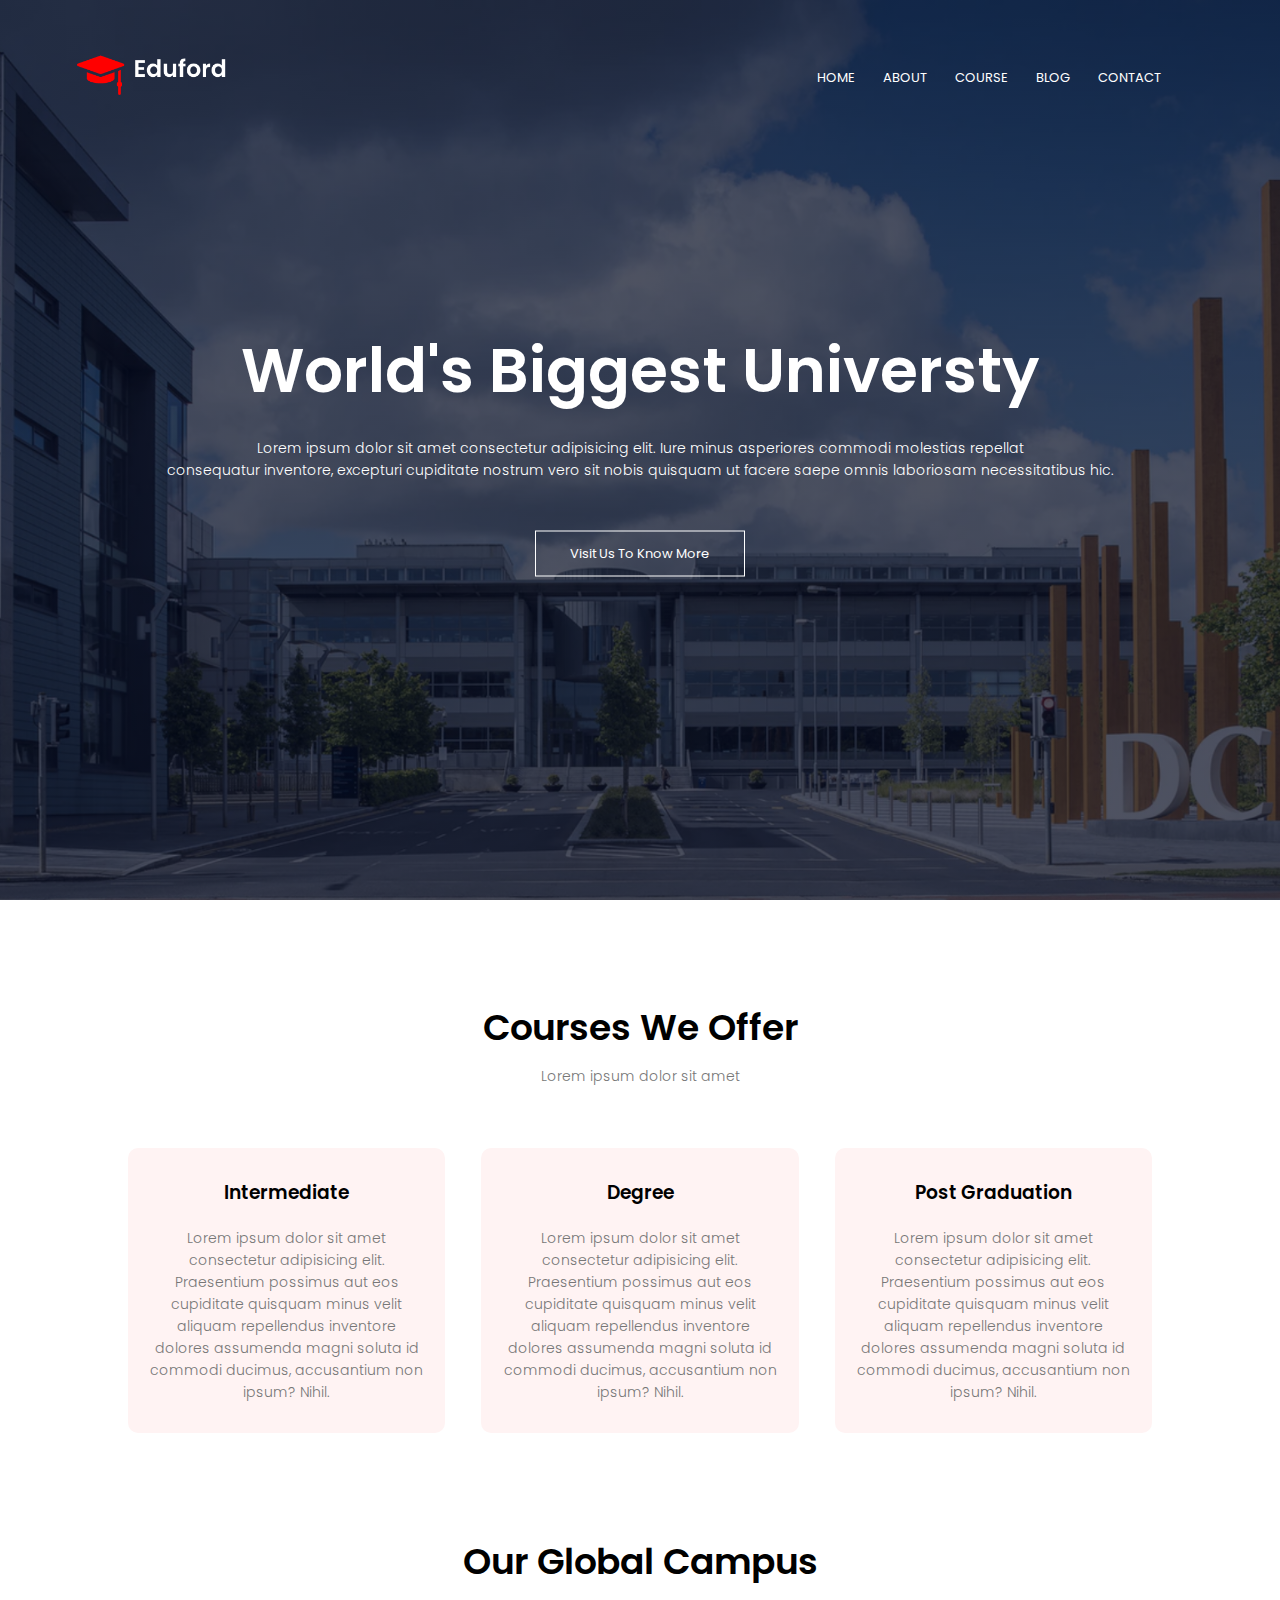
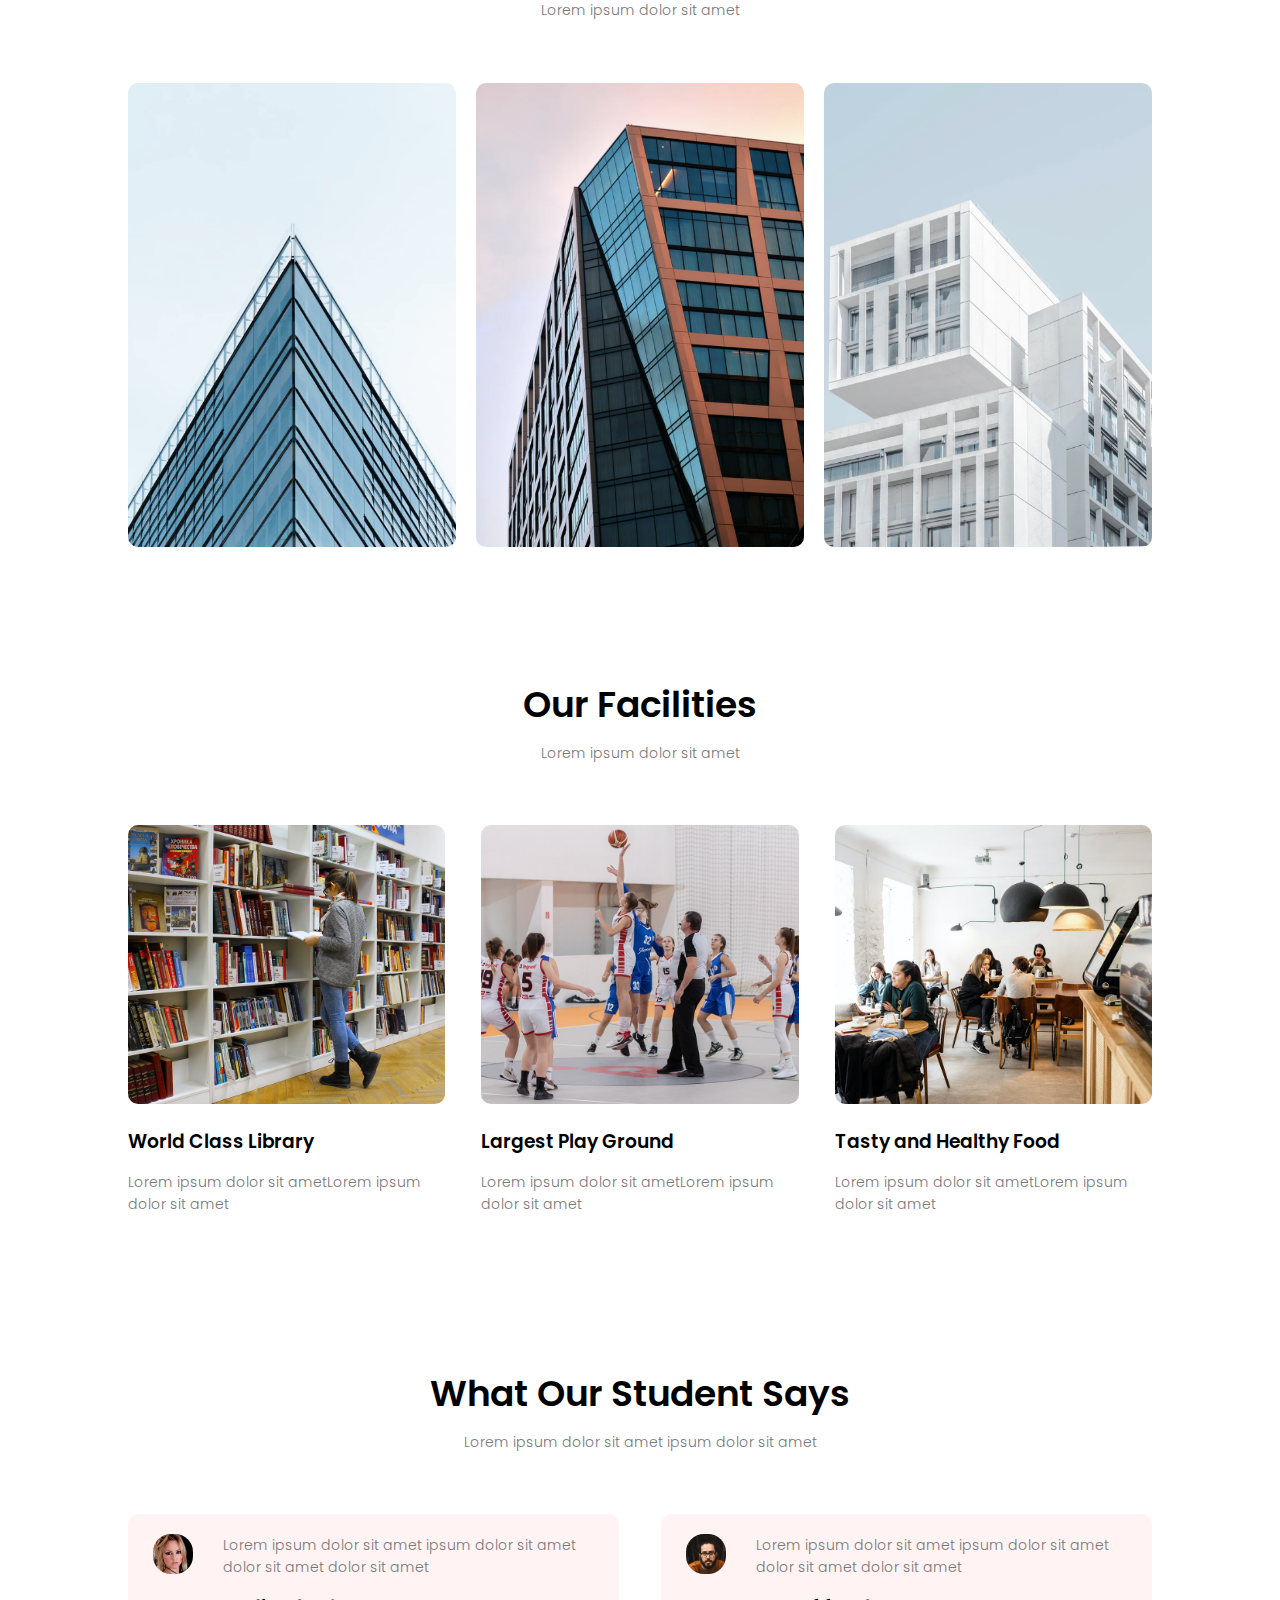
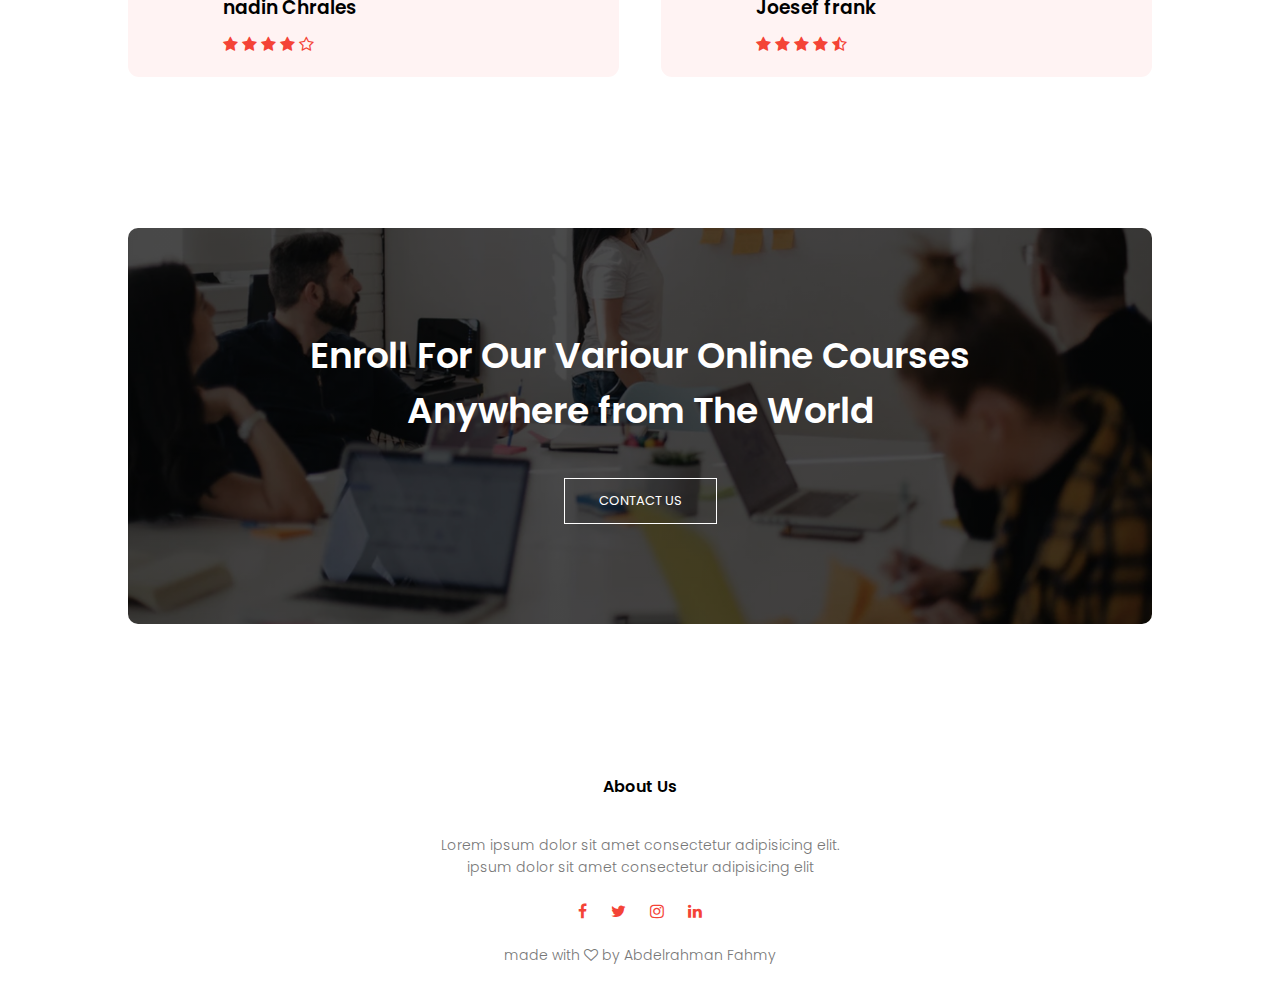
<file: index.html>
<!DOCTYPE html>
<html>
<head>
     <meta name="viewport" content="with=device-width, initial-scale=1.0">
    <title>Universty Website Design</title>
    <link rel="stylesheet" href="style.css">
    <link rel="preconnect" href="https://fonts.googleapis.com">
<link rel="preconnect" href="https://fonts.gstatic.com" crossorigin>
<link href="https://fonts.googleapis.com/css2?family=Poppins:wght@200;300;400;600;700&display=swap" rel="stylesheet">
<link href="https://maxcdn.bootstrapcdn.com/font-awesome/4.2.0/css/font-awesome.min.css" rel="stylesheet">
</head>
<body>
    <section class="header">
     <nav>
         <a href="index.html"><img src="images/logo.png"></a>
         <div class="nav-links" id="navLinks">
            <i class="fa fa-times" onclick="hidemenu()"></i>
         <ul>
            <li> <a href="index.html">HOME</a></li>
            <li> <a href="about.html">ABOUT</a></li>
            <li> <a href="course.html">COURSE</a></li>
            <li> <a href="blog.html">BLOG</a></li>
            <li> <a href="contact.html">CONTACT</a></li>
         </ul>
         </div>
         <i class="fa fa-bars"onclick="showmenu()"></i>

     </nav>        
    
     <div class="text-box">
         <h1>World's Biggest Universty</h1>
         <p>Lorem ipsum dolor sit amet consectetur adipisicing elit. Iure minus asperiores commodi molestias repellat 
           <br>  consequatur inventore, excepturi cupiditate nostrum vero sit nobis quisquam ut facere saepe omnis laboriosam necessitatibus hic.</p>
    <a href="" class="hero-btn">Visit Us To Know More</a>
     </div>

    </section>
    
    
   <!--course-->
<section class="course">
    <h1>Courses We Offer</h1>
    <p>Lorem ipsum dolor sit amet</p>
    <div class="row">
        <div class="course-col">
            <h3>Intermediate</h3>
            <p>Lorem ipsum dolor sit amet consectetur adipisicing elit.
                Praesentium possimus aut eos cupiditate quisquam minus velit aliquam repellendus
                inventore dolores assumenda magni soluta id commodi ducimus,
                accusantium non ipsum? Nihil.</p>
        </div>
        <div class="course-col">
            <h3>Degree</h3>
            <p>Lorem ipsum dolor sit amet consectetur adipisicing elit.
                Praesentium possimus aut eos cupiditate quisquam minus velit aliquam repellendus
                inventore dolores assumenda magni soluta id commodi ducimus,
                accusantium non ipsum? Nihil.</p>
        </div>
        <div class="course-col">
            <h3>Post Graduation</h3>
            <p>Lorem ipsum dolor sit amet consectetur adipisicing elit.
                Praesentium possimus aut eos cupiditate quisquam minus velit aliquam repellendus
                inventore dolores assumenda magni soluta id commodi ducimus,
                accusantium non ipsum? Nihil.</p>
        </div>
    </div>
</section>
<!-- campus -->
<section class="campus">
 <h1>Our Global Campus </h1>
 <p>Lorem ipsum dolor sit amet</p>

 <div class="row">
    <div class="campus-col">
        <img src="images/london.png">
        <div class="layer">
            <h3>LONDON</h3>
        </div>
   </div>
     <div class="campus-col">
         <img src="images/newyork.png">
         <div class="layer">
             <h3>NEW YORK</h3>
         </div>
    </div>
    <div class="campus-col">
        <img src="images/washington.png">
        <div class="layer">
            <h3>WASHINGTON</h3>
        </div>
   </div>
 </div>
 
</section>
<!-- Facilities -->
<section class="Facilities">
    <h1>Our Facilities</h1>
    <p>Lorem ipsum dolor sit amet</p>
<div class="row">
    <div class="Facilities-col">
        <img src="images/library.png">
        <h3>World Class Library</h3>
        <p>Lorem ipsum dolor sit ametLorem ipsum dolor sit amet</p>
    </div>
    <div class="Facilities-col">
        <img src="images/basketball.png">
        <h3>Largest Play Ground</h3>
        <p>Lorem ipsum dolor sit ametLorem ipsum dolor sit amet</p>
    </div>
    <div class="Facilities-col">
        <img src="images/cafeteria.png">
        <h3>Tasty and Healthy Food</h3>
        <p>Lorem ipsum dolor sit ametLorem ipsum dolor sit amet</p>
    </div>
</div>


</section>

<!-- testimonials -->
<section class="testimonials">
    <h1>What Our Student Says</h1>
    <p>Lorem ipsum dolor sit amet ipsum dolor sit amet</p>   
    <div class="row">
        <div class="testimonials-col">
            <img src="images/user1.jpg">
            <div>
                <p>Lorem ipsum dolor sit amet ipsum dolor sit amet  dolor sit amet dolor sit amet</p>  
                <h3>nadin Chrales</h3>
                <i class="fa fa-star"></i>
                <i class="fa fa-star"></i>
                <i class="fa fa-star"></i>
                <i class="fa fa-star"></i>
                <i class="fa fa-star-o"></i>
            </div>
        </div>
        <div class="testimonials-col">
            <img src="images/user2.jpg">
            <div>
                <p>Lorem ipsum dolor sit amet ipsum dolor sit amet  dolor sit amet dolor sit amet</p>  
                <h3>Joesef frank</h3>
                <i class="fa fa-star"></i>
                <i class="fa fa-star"></i>
                <i class="fa fa-star"></i>
                <i class="fa fa-star"></i>
                <i class="fa fa-star-half-o"></i>
            </div>
        </div>
    </div>

</section>

<!-- call to action -->
<section class="cta">
    <h1>Enroll For Our Variour Online Courses<br>Anywhere from The World</h1>
    <a href="" class="hero-btn">CONTACT US</a>

</section>

<!-- Footer -->
<section class="footer">
    <h4>About Us</h4>
<p>Lorem ipsum dolor sit amet consectetur adipisicing elit.<br>ipsum dolor sit amet consectetur adipisicing elit </p>
<div class="icons">
    <i class="fa fa-facebook"></i>
    <i class="fa fa-twitter"></i>
    <i class="fa fa-instagram"></i>
    <i class="fa fa-linkedin"></i>
</div>
<p>made with <i class="fa fa-heart-o"></i> by Abdelrahman Fahmy</p>
</section>



<!-----javascript for toggle menu---->
    <script>
     var navLinks = document.getElementById("navLinks");

     function showmenu(){
         navLinks.style.right = "0";     }

         function hidemenu(){
         navLinks.style.right = "-200px";     }
    </script>

</body>
</html>
</file>
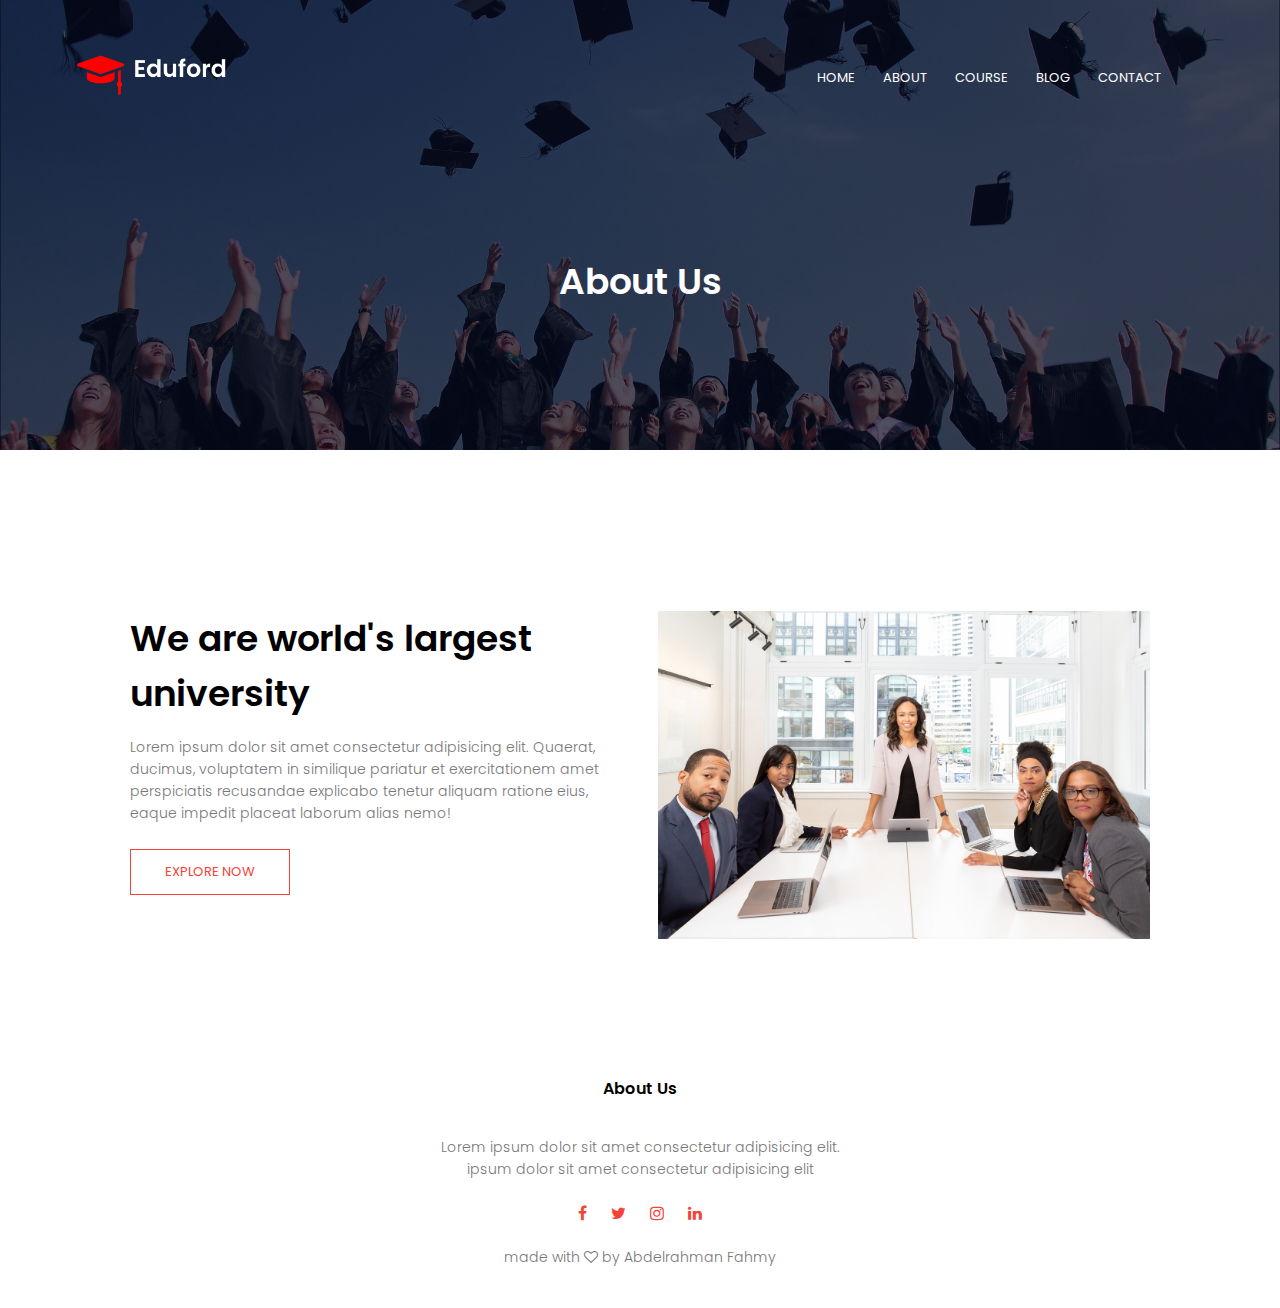
<file: about.html>
<!DOCTYPE html>
<html>
<head>
     <meta name="viewport" content="with=device-width, initial-scale=1.0">
    <title>Universty Website Design</title>
    <link rel="stylesheet" href="style.css">
    <link rel="preconnect" href="https://fonts.googleapis.com">
<link rel="preconnect" href="https://fonts.gstatic.com" crossorigin>
<link href="https://fonts.googleapis.com/css2?family=Poppins:wght@200;300;400;600;700&display=swap" rel="stylesheet">
<link href="https://maxcdn.bootstrapcdn.com/font-awesome/4.2.0/css/font-awesome.min.css" rel="stylesheet">
</head>
<body>
    <section class="sub-header">
     <nav>
         <a href="index.html"><img src="images/logo.png"></a>
         <div class="nav-links" id="navLinks">
            <i class="fa fa-times" onclick="hidemenu()"></i>
         <ul>
            <li> <a href="index.html">HOME</a></li>
            <li> <a href="about.html">ABOUT</a></li>
            <li> <a href="course.html">COURSE</a></li>
            <li> <a href="blog.html">BLOG</a></li>
            <li> <a href="contact.html">CONTACT</a></li>
         </ul>
         </div>
         <i class="fa fa-bars"onclick="showmenu()"></i>

     </nav>        
    <h1>About Us</h1>
    
    </section>
<!-- about us content -->
<section class="about-us">
   <div class="row">
      <div class="about-col">
        <h1>We are world's largest <br> university</h1>
            <p>Lorem ipsum dolor sit amet consectetur adipisicing elit.
                 Quaerat, ducimus, voluptatem in similique pariatur et exercitationem
                  amet perspiciatis recusandae explicabo tenetur aliquam ratione eius, 
                  eaque impedit placeat laborum alias nemo!</p>
                  <a href="" class="hero-btn red-btn">EXPLORE NOW</a>
      </div>

      <div class="about-col">
          <img src="images/about.jpg">
    </div>
        </div>
    



</section>
    
    
  
<!-- Footer -->
<section class="footer">
    <h4>About Us</h4>
<p>Lorem ipsum dolor sit amet consectetur adipisicing elit.<br>ipsum dolor sit amet consectetur adipisicing elit </p>
<div class="icons">
    <i class="fa fa-facebook"></i>
    <i class="fa fa-twitter"></i>
    <i class="fa fa-instagram"></i>
    <i class="fa fa-linkedin"></i>
</div>
<p>made with <i class="fa fa-heart-o"></i> by Abdelrahman Fahmy</p>
</section>



<!-----javascript for toggle menu---->
    <script>
     var navLinks = document.getElementById("navLinks");

     function showmenu(){
         navLinks.style.right = "0";     }

         function hidemenu(){
         navLinks.style.right = "-200px";     }
    </script>

</body>
</html>
</file>
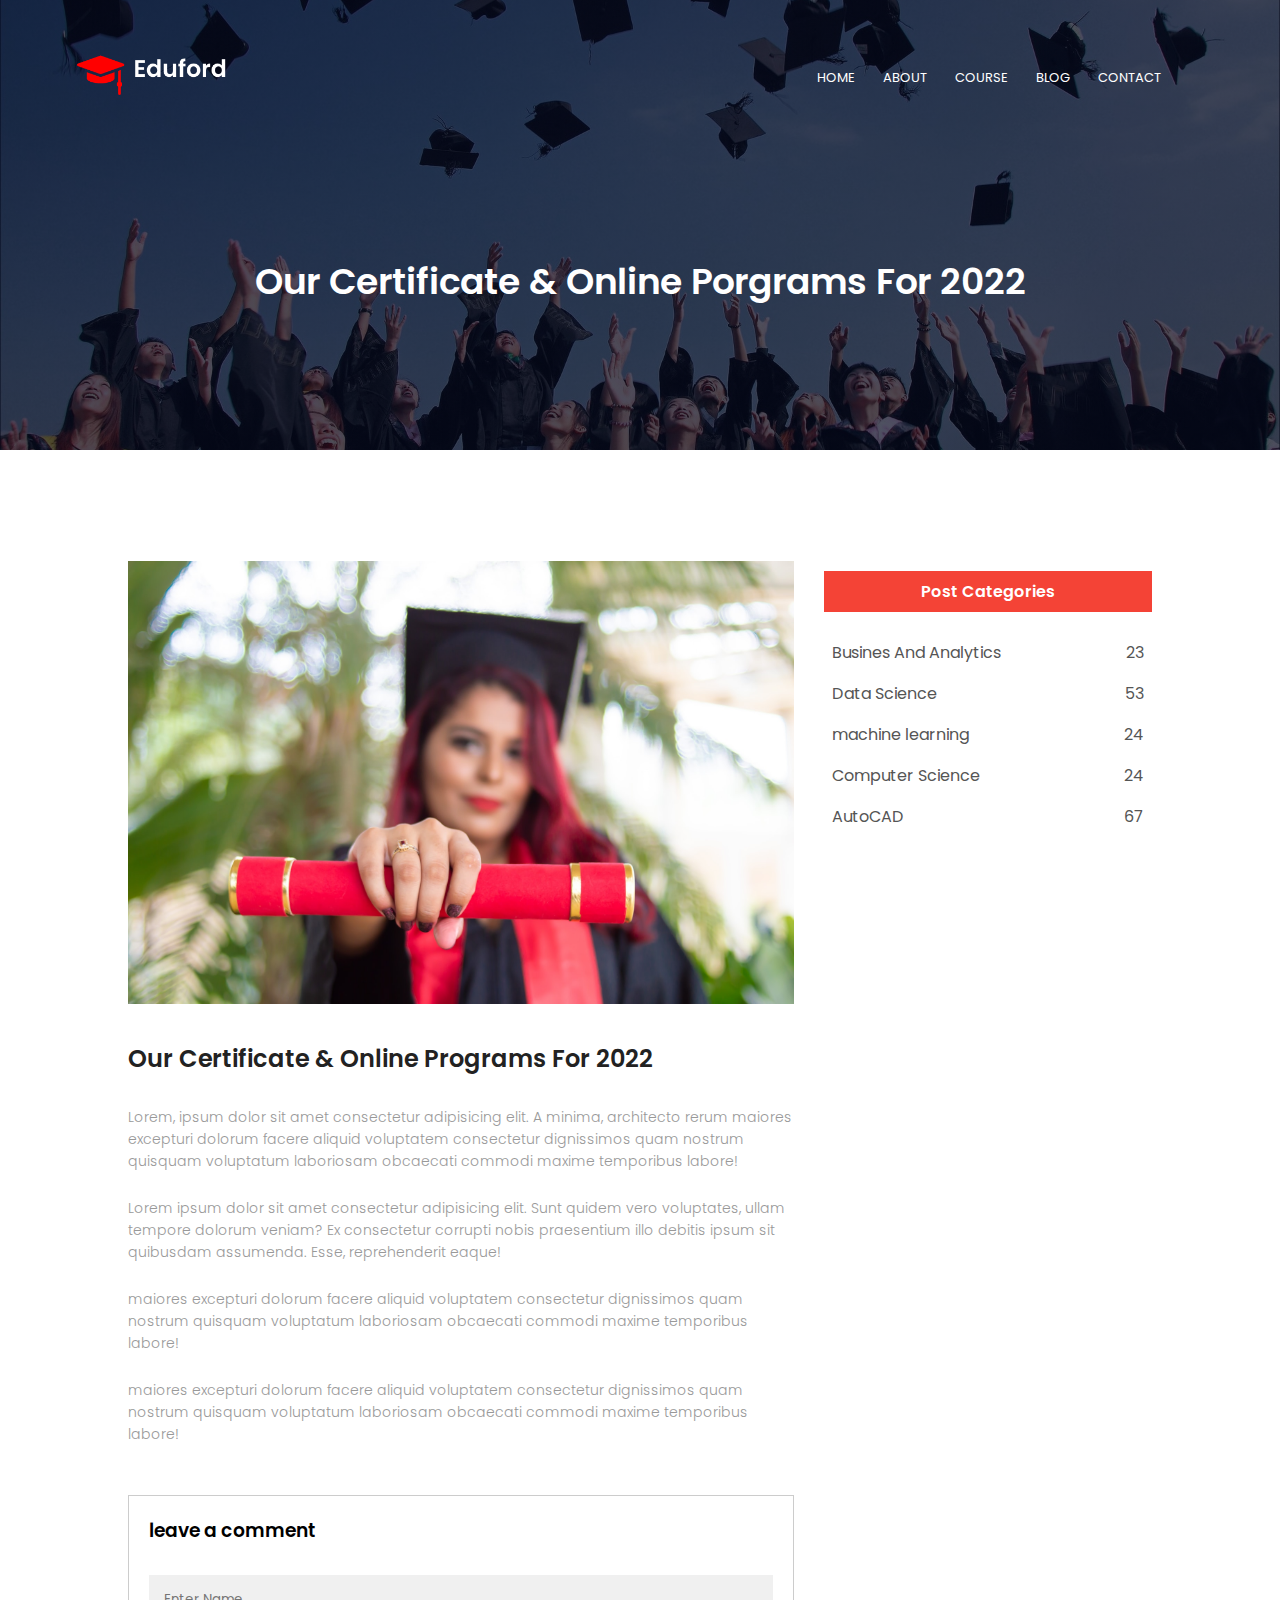
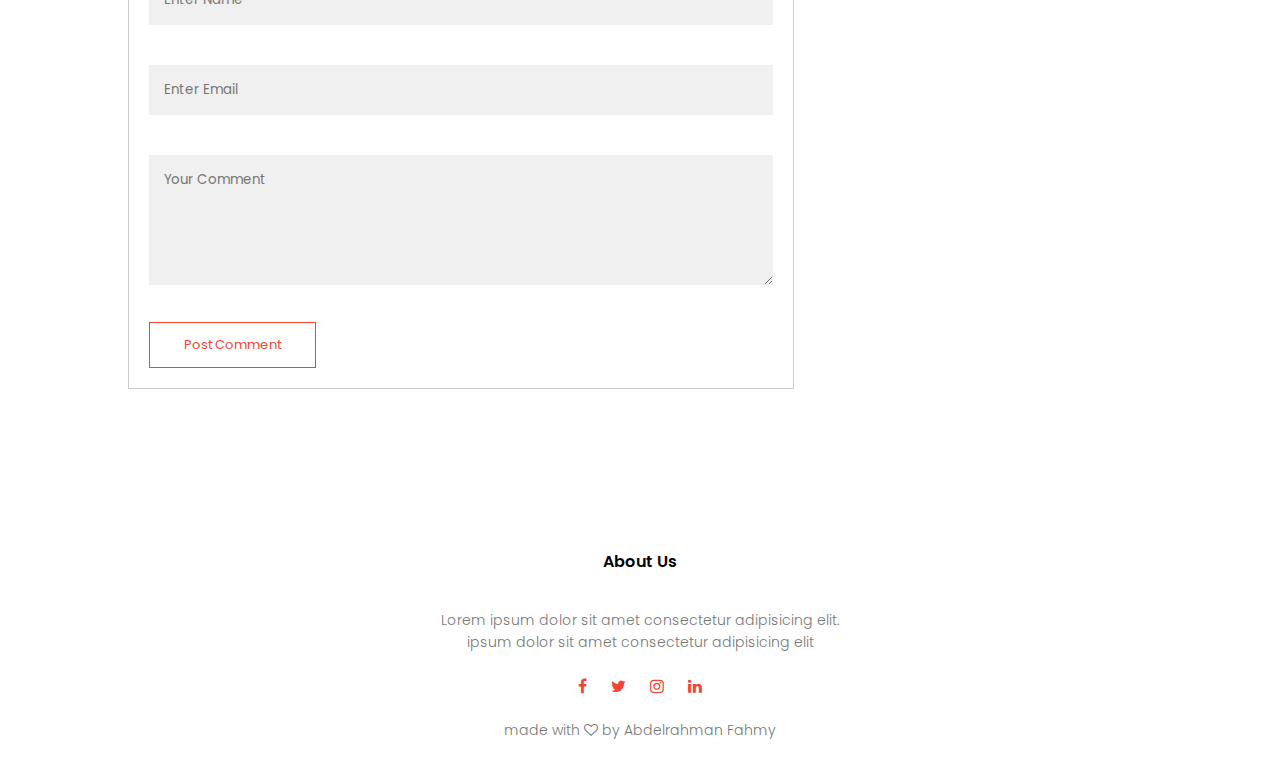
<file: blog.html>
<!DOCTYPE html>
<html>
<head>
     <meta name="viewport" content="with=device-width, initial-scale=1.0">
    <title>Universty Website Design</title>
    <link rel="stylesheet" href="style.css">
    <link rel="preconnect" href="https://fonts.googleapis.com">
<link rel="preconnect" href="https://fonts.gstatic.com" crossorigin>
<link href="https://fonts.googleapis.com/css2?family=Poppins:wght@200;300;400;600;700&display=swap" rel="stylesheet">
<link href="https://maxcdn.bootstrapcdn.com/font-awesome/4.2.0/css/font-awesome.min.css" rel="stylesheet">
</head>
<body>
    <section class="sub-header">
     <nav>
         <a href="index.html"><img src="images/logo.png"></a>
         <div class="nav-links" id="navLinks">
            <i class="fa fa-times" onclick="hidemenu()"></i>
         <ul>
            <li> <a href="index.html">HOME</a></li>
             <li> <a href="about.html">ABOUT</a></li>
             <li> <a href="course.html">COURSE</a></li>
             <li> <a href="blog.html">BLOG</a></li>
             <li> <a href="contact.html">CONTACT</a></li>
         </ul>
         </div>
         <i class="fa fa-bars"onclick="showmenu()"></i>

     </nav>        
    <h1>Our Certificate & Online Porgrams For 2022</h1>
    </section>

<!--blog page content-->

<section class="blog-content">
    <div class="row">
        <div class="blog-left">
            <img src="images/certificate.jpg">
            <h2>Our Certificate & Online Programs For 2022</h2>
            <p>Lorem, ipsum dolor sit amet consectetur adipisicing elit.
                 A minima, architecto rerum maiores excepturi dolorum facere aliquid 
                 voluptatem consectetur dignissimos quam nostrum quisquam voluptatum
                  laboriosam obcaecati commodi maxime temporibus labore!</p>
                  <br>
                  <p>Lorem ipsum dolor sit amet consectetur adipisicing elit.
                       Sunt quidem vero voluptates, ullam tempore dolorum veniam?
                        Ex consectetur corrupti nobis praesentium illo debitis ipsum sit quibusdam assumenda.
                         Esse, reprehenderit eaque!</p>
                         <br>
                         <p>maiores excepturi dolorum facere aliquid 
                            voluptatem consectetur dignissimos quam nostrum quisquam voluptatum
                             laboriosam obcaecati commodi maxime temporibus labore!</p>
                             <br>
                             <p>maiores excepturi dolorum facere aliquid 
                                voluptatem consectetur dignissimos quam nostrum quisquam voluptatum
                                 laboriosam obcaecati commodi maxime temporibus labore!</p>
                                 
                                 <div class="comment-box">
                                     <h3> leave a comment </h3>
                                     <form class="comment-form">
                                         <input type="text" placeholder="Enter Name" >
                                         <input type="text" placeholder="Enter Email">
                                         <textarea  rows="5" placeholder="Your Comment"></textarea>
                                         <button type="submit" class="hero-btn red-btn">Post Comment</button>
                                     </form>
                                 </div>
        </div>
        <div class="blog-right">
            <h3>Post Categories</h3>
            <div>
                <span>Busines And Analytics</span>
                <span>23</span>
            </div>
            <div>
                <span>Data Science</span>
                <span>53</span>
            </div>
            <div>
                <span>machine learning</span>
                <span>24</span>
            </div>
            <div>
                <span>Computer Science</span>
                <span>24</span>
            </div>
            <div>
                <span>AutoCAD</span>
                <span>67</span>
            </div>
        </div>
        
    </div>

</section>
   

    
    
  
<!-- Footer -->
<section class="footer">
    <h4>About Us</h4>
<p>Lorem ipsum dolor sit amet consectetur adipisicing elit.<br>ipsum dolor sit amet consectetur adipisicing elit </p>
<div class="icons">
    <i class="fa fa-facebook"></i>
    <i class="fa fa-twitter"></i>
    <i class="fa fa-instagram"></i>
    <i class="fa fa-linkedin"></i>
</div>
<p>made with <i class="fa fa-heart-o"></i> by Abdelrahman Fahmy</p>
</section>



<!-----javascript for toggle menu---->
    <script>
     var navLinks = document.getElementById("navLinks");

     function showmenu(){
         navLinks.style.right = "0";     }

         function hidemenu(){
         navLinks.style.right = "-200px";     }
    </script>

</body>
</html>
</file>
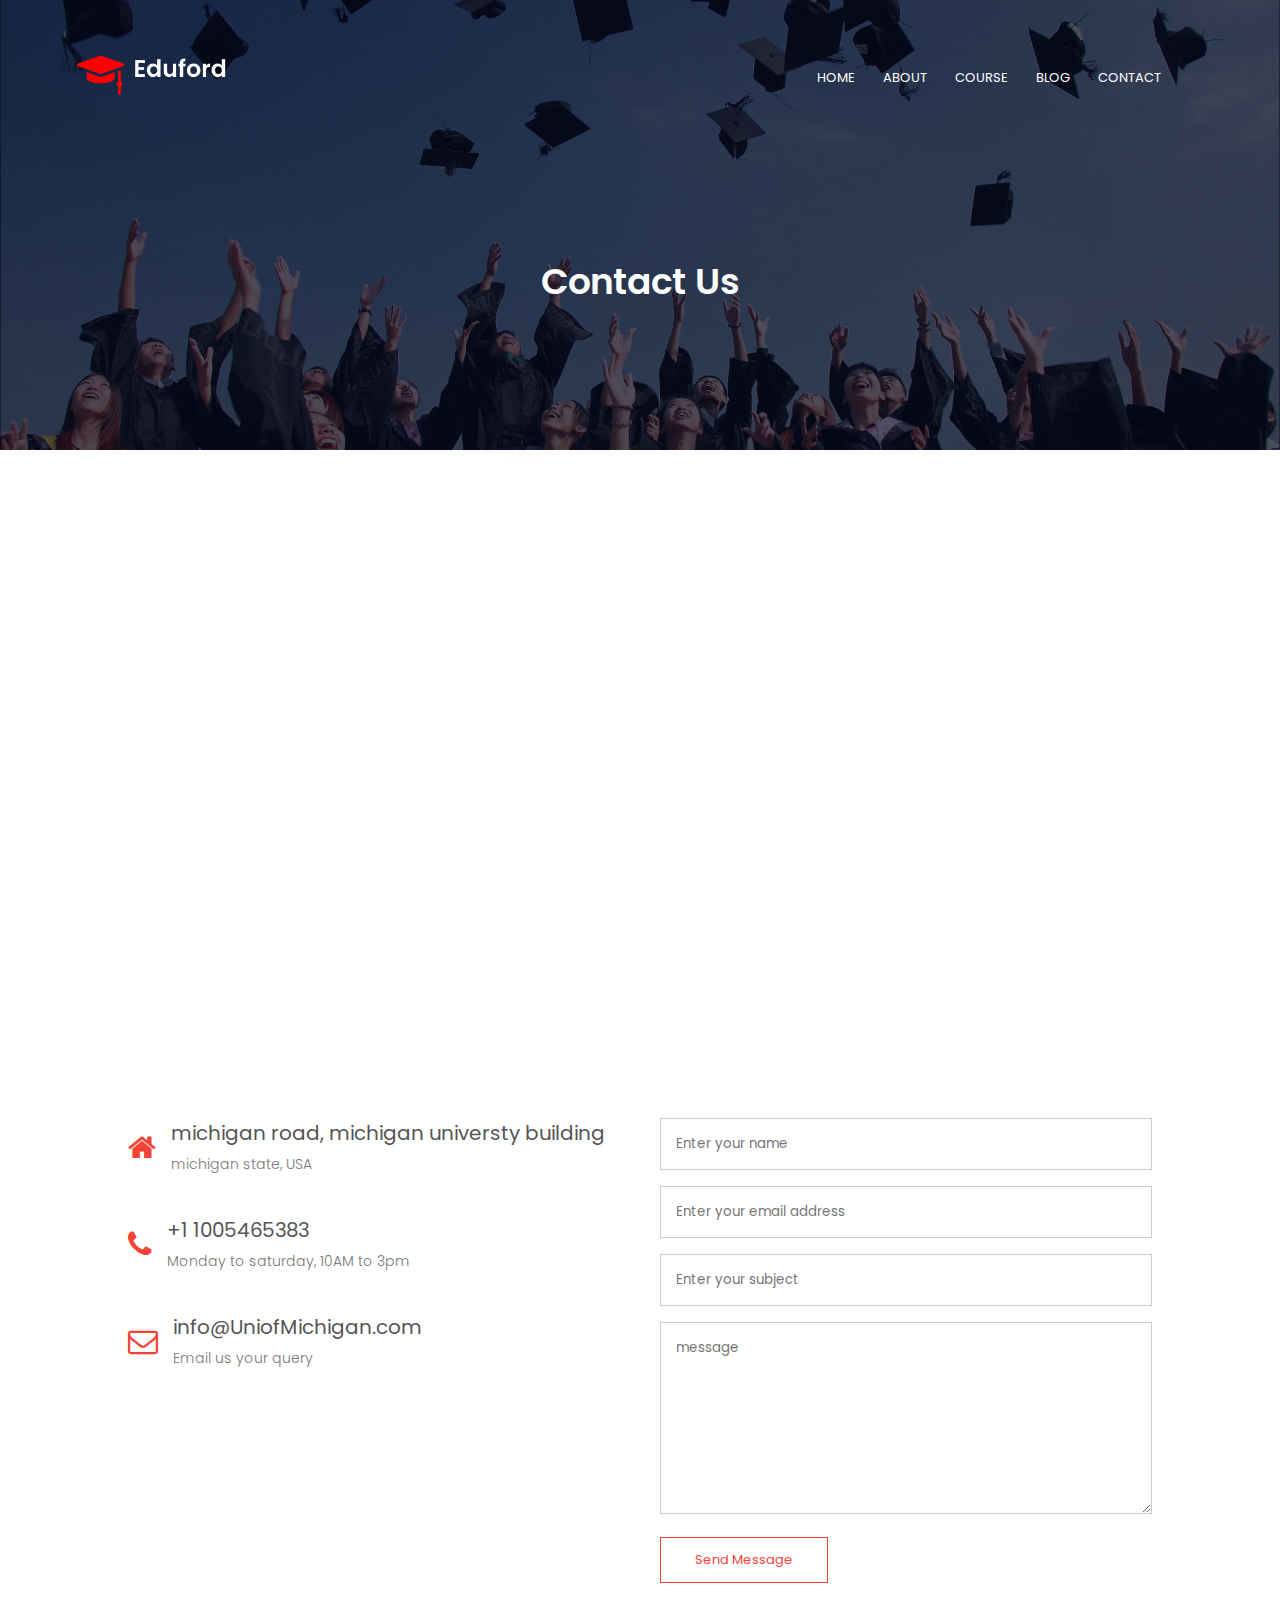
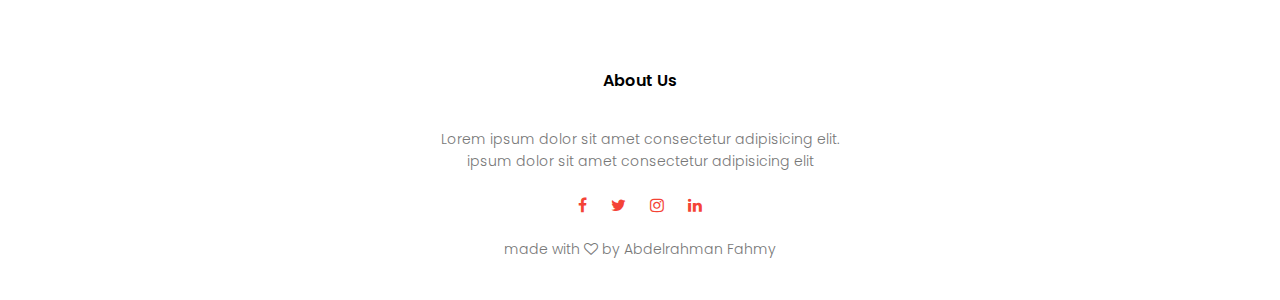
<file: contact.html>
<!DOCTYPE html>
<html>
<head>
     <meta name="viewport" content="with=device-width, initial-scale=1.0">
    <title>Universty Website Design</title>
    <link rel="stylesheet" href="style.css">
    <link rel="preconnect" href="https://fonts.googleapis.com">
<link rel="preconnect" href="https://fonts.gstatic.com" crossorigin>
<link href="https://fonts.googleapis.com/css2?family=Poppins:wght@200;300;400;600;700&display=swap" rel="stylesheet">
<link href="https://maxcdn.bootstrapcdn.com/font-awesome/4.2.0/css/font-awesome.min.css" rel="stylesheet">
</head>
<body>
    <section class="sub-header">
     <nav>
         <a href="index.html"><img src="images/logo.png"></a>
         <div class="nav-links" id="navLinks">
            <i class="fa fa-times" onclick="hidemenu()"></i>
         <ul>
             <li> <a href="index.html">HOME</a></li>
             <li> <a href="about.html">ABOUT</a></li>
             <li> <a href="course.html">COURSE</a></li>
             <li> <a href="blog.html">BLOG</a></li>
             <li> <a href="contact.html">CONTACT</a></li>
         </ul>
         </div>
         <i class="fa fa-bars"onclick="showmenu()"></i>

     </nav>        
    <h1>Contact Us</h1>
    
    </section>
<!-- Contact us -->
<section class="location">
    <iframe src="https://www.google.com/maps/embed?pb=!1m18!1m12!1m3!1d2909847.833255003!2d-88.04882196845693!3d44.58376460082691!2m3!1f0!2f0!3f0!3m2!1i1024!2i768!4f13.1!3m3!1m2!1s0x883cae38e7de1701%3A0x5ba14e5178e997e3!2sUniversity%20of%20Michigan!5e0!3m2!1sen!2seg!4v1654103294717!5m2!1sen!2seg"
     width="600" height="450" style="border:0;" allowfullscreen="" loading="lazy" referrerpolicy="no-referrer-when-downgrade"></iframe>

</section>
 <section class="contact-us">
     <div class="row">
         <div class="contact-col">
             <div>
                <i class="fa fa-home"></i>
                <span>
                    <h5>michigan road, michigan universty building</h5>
                    <p>michigan state, USA</p>
                </span>
             </div>
             <div>
                <i class="fa fa-phone"></i>
                <span>
                    <h5>+1 1005465383</h5>
                    <p>Monday to saturday, 10AM to 3pm</p>
                </span>
             </div>
             <div>
                <i class="fa fa-envelope-o"></i>
                <span>
                    <h5>info@UniofMichigan.com</h5>
                    <p>Email us your query</p>
                </span>
             </div>
         </div>
         <div class="contact-col">

<form action="form-handler.php">
    <input type="text" name="name" placeholder="Enter your name" required>
    <input type="email" name="email" placeholder="Enter your email address" required>
    <input type="text" name="subject" placeholder="Enter your subject" required>
    <textarea  rows="8" name="message" placeholder="message" required></textarea>
    <button type="submit" class="hero-btn red-btn"> Send Message</button>
    
</form>

         </div>
     </div>

 </section>   
  
<!-- Footer -->
<section class="footer">
    <h4>About Us</h4>
<p>Lorem ipsum dolor sit amet consectetur adipisicing elit.<br>ipsum dolor sit amet consectetur adipisicing elit </p>
<div class="icons">
    <i class="fa fa-facebook"></i>
    <i class="fa fa-twitter"></i>
    <i class="fa fa-instagram"></i>
    <i class="fa fa-linkedin"></i>
</div>
<p>made with <i class="fa fa-heart-o"></i> by Abdelrahman Fahmy</p>
</section>



<!-----javascript for toggle menu---->
    <script>
     var navLinks = document.getElementById("navLinks");

     function showmenu(){
         navLinks.style.right = "0";     }

         function hidemenu(){
         navLinks.style.right = "-200px";     }
    </script>

</body>
</html>
</file>
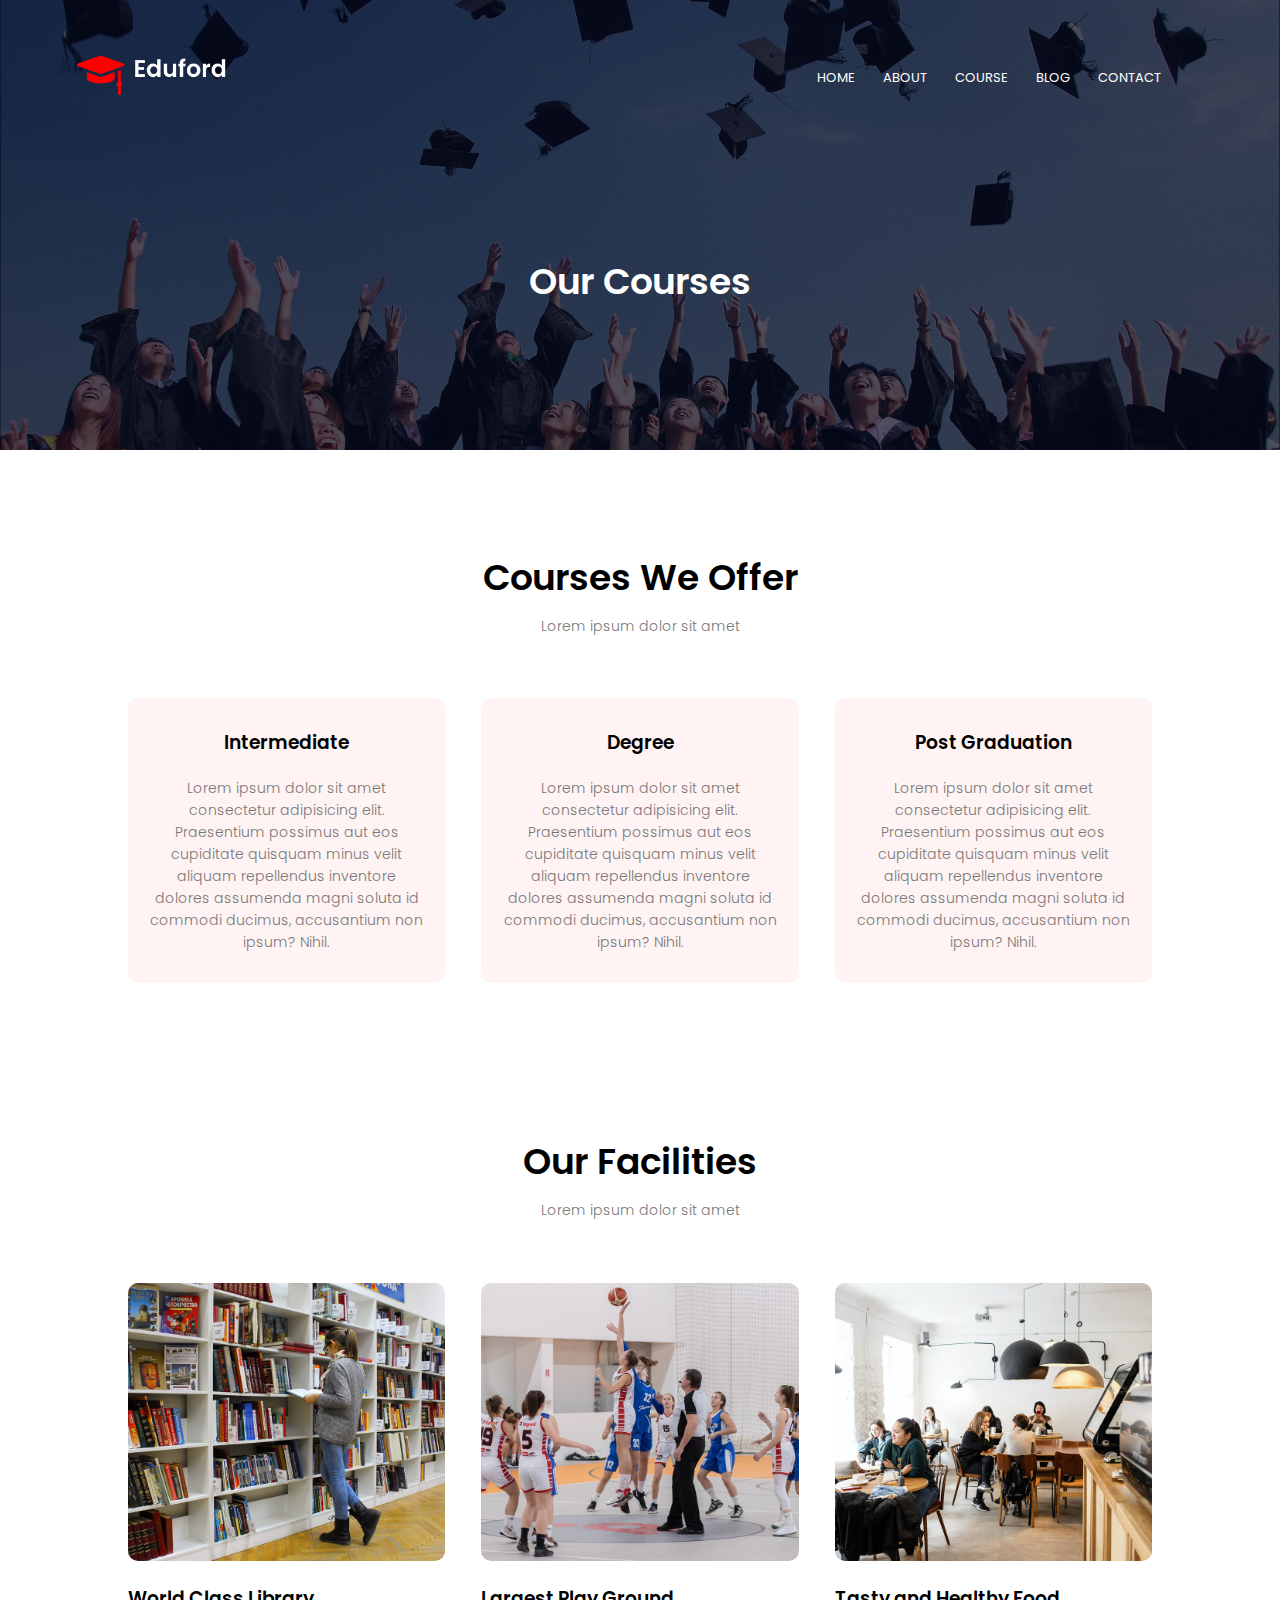
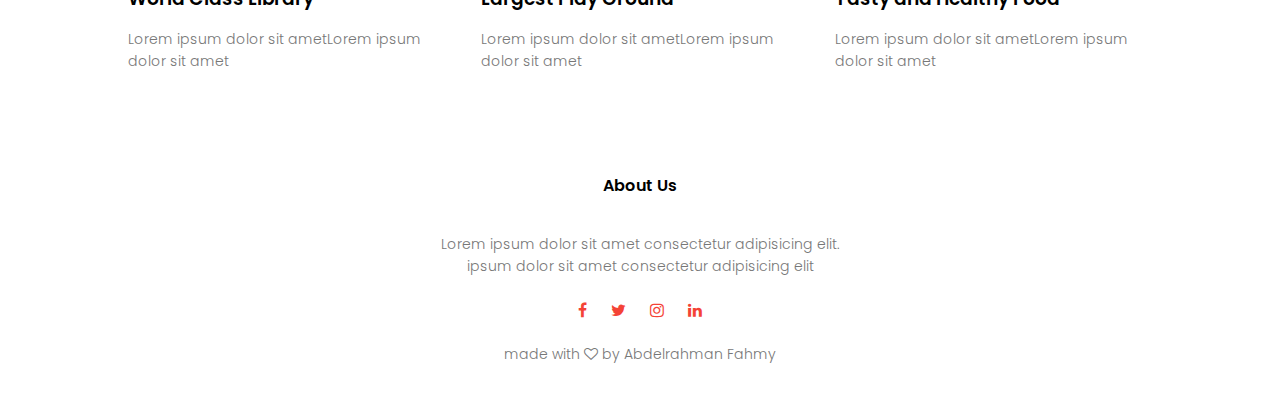
<file: course.html>
<!DOCTYPE html>
<html>
<head>
     <meta name="viewport" content="with=device-width, initial-scale=1.0">
    <title>Universty Website Design</title>
    <link rel="stylesheet" href="style.css">
    <link rel="preconnect" href="https://fonts.googleapis.com">
<link rel="preconnect" href="https://fonts.gstatic.com" crossorigin>
<link href="https://fonts.googleapis.com/css2?family=Poppins:wght@200;300;400;600;700&display=swap" rel="stylesheet">
<link href="https://maxcdn.bootstrapcdn.com/font-awesome/4.2.0/css/font-awesome.min.css" rel="stylesheet">
</head>
<body>
    <section class="sub-header">
     <nav>
         <a href="index.html"><img src="images/logo.png"></a>
         <div class="nav-links" id="navLinks">
            <i class="fa fa-times" onclick="hidemenu()"></i>
         <ul>
            <li> <a href="index.html">HOME</a></li>
            <li> <a href="about.html">ABOUT</a></li>
            <li> <a href="course.html">COURSE</a></li>
            <li> <a href="blog.html">BLOG</a></li>
            <li> <a href="contact.html">CONTACT</a></li>
         </ul>
         </div>
         <i class="fa fa-bars"onclick="showmenu()"></i>

     </nav>        
    <h1>Our Courses</h1>
    </section>

    <!-- Course -->

    <section class="course">
        <h1>Courses We Offer</h1>
        <p>Lorem ipsum dolor sit amet</p>
        <div class="row">
            <div class="course-col">
                <h3>Intermediate</h3>
                <p>Lorem ipsum dolor sit amet consectetur adipisicing elit.
                    Praesentium possimus aut eos cupiditate quisquam minus velit aliquam repellendus
                    inventore dolores assumenda magni soluta id commodi ducimus,
                    accusantium non ipsum? Nihil.</p>
            </div>
            <div class="course-col">
                <h3>Degree</h3>
                <p>Lorem ipsum dolor sit amet consectetur adipisicing elit.
                    Praesentium possimus aut eos cupiditate quisquam minus velit aliquam repellendus
                    inventore dolores assumenda magni soluta id commodi ducimus,
                    accusantium non ipsum? Nihil.</p>
            </div>
            <div class="course-col">
                <h3>Post Graduation</h3>
                <p>Lorem ipsum dolor sit amet consectetur adipisicing elit.
                    Praesentium possimus aut eos cupiditate quisquam minus velit aliquam repellendus
                    inventore dolores assumenda magni soluta id commodi ducimus,
                    accusantium non ipsum? Nihil.</p>
            </div>
        </div>
    </section>
    
<!-- facilities -->

<section class="Facilities">
    <h1>Our Facilities</h1>
    <p>Lorem ipsum dolor sit amet</p>
<div class="row">
    <div class="Facilities-col">
        <img src="images/library.png">
        <h3>World Class Library</h3>
        <p>Lorem ipsum dolor sit ametLorem ipsum dolor sit amet</p>
    </div>
    <div class="Facilities-col">
        <img src="images/basketball.png">
        <h3>Largest Play Ground</h3>
        <p>Lorem ipsum dolor sit ametLorem ipsum dolor sit amet</p>
    </div>
    <div class="Facilities-col">
        <img src="images/cafeteria.png">
        <h3>Tasty and Healthy Food</h3>
        <p>Lorem ipsum dolor sit ametLorem ipsum dolor sit amet</p>
    </div>
</div>


</section>

    
    
  
<!-- Footer -->
<section class="footer">
    <h4>About Us</h4>
<p>Lorem ipsum dolor sit amet consectetur adipisicing elit.<br>ipsum dolor sit amet consectetur adipisicing elit </p>
<div class="icons">
    <i class="fa fa-facebook"></i>
    <i class="fa fa-twitter"></i>
    <i class="fa fa-instagram"></i>
    <i class="fa fa-linkedin"></i>
</div>
<p>made with <i class="fa fa-heart-o"></i> by Abdelrahman Fahmy</p>
</section>



<!-----javascript for toggle menu---->
    <script>
     var navLinks = document.getElementById("navLinks");

     function showmenu(){
         navLinks.style.right = "0";     }

         function hidemenu(){
         navLinks.style.right = "-200px";     }
    </script>

</body>
</html>
</file>
<file: style.css>
*{
    margin:0;
    padding: 0;
    font-family: 'Poppins', sans-serif;
}
.header{
min-height: 100vh;
width: 100%;
background-image:  linear-gradient(rgba(4,9,30,0.7),rgba(4,9,30,0.7)),url(images/banner.png);
background-position: center;
background-size: cover;
position: relative;
}
nav{
    display: flex;
    padding: 2% 6%;
    justify-content: space-between;
    align-items:  center;
}
nav img{
    width: 150px;

}
.nav-links{
    flex: 1;
    text-align: right;
}
.nav-links ul li{
    list-style: none;
    display: inline-block;
    padding: 8px 12px;
    position: relative;

}
.nav-links ul li a{
    color: #fff;
    text-decoration: none;
    font-size: 13px;
}
.nav-links ul li::after{
    content: '';
    width: 0%;
    height: 2px;
    background: #f44336;
    display: block;
    margin: auto;
    transition: 0.5s;
}
.nav-links ul li:hover::after{
    width: 100%;

}
.text-box{
    width: 90%;
    color: #fff;
    position: absolute;
    top:  50%;
    left: 50%;
    transform: translate(-50%,-50%);
    text-align: center;
}
.text-box h1{
    font-size: 62px;
}
.text-box p{
    margin:10px 0 40px;
    font-size: 14px;
    color: #fff;
}
.hero-btn{
    display: inline-block;
    text-decoration: none;
    color: #fff;
    border: 1px solid #fff;
    padding:12px 34px;
    font-size:13px;
    background:transparent;
    position: relative;
    cursor: pointer;
}
.hero-btn:hover{
    border: 1px solid #f44336;
    background: #f44336;
    transition: 1s;
}

nav .fa{
    display: none;
}
@media(max-width: 700px){
    .text-box h1{
        font-size: 20px;
    }
    .nav-links ul li{
        display: block;
    }
    .nav-links{
        position:fixed;
        background: #f44336;
        height: 100vh;
        width: 200px;
        top:0;
        right: -200px;
        text-align: left;
        z-index: 2;
        transition: 1s;
    }
    nav .fa{
        display: block;
        color: #fff;
        margin: 10px;
        font-size: 22px;
        cursor: pointer;
    }
}
.nav-links ul{
    padding: 30px;
}

/*-- course --*/

.course{
    width: 80%;
    margin: auto;
    text-align: center;
    padding-top: 100px;
}
h1{
    font-size: 36px;
    font-weight: 600;
}
p{
    color: #777;
    font-size: 14px;
    font-weight: 300;
    line-height: 22px;
    padding: 10px;
}
.row{
    margin-top: 5%;
    display: flex;
    justify-content: space-between;
}
.course-col{
   flex-basis: 31%;
   background: #fff3f3;
   border-radius: 10px;
   margin-bottom: 5%;
   padding: 20px 12px;
   box-sizing: border-box;
   transition: 0.5s;
}
h3{
    text-align: center;
    font-weight: 600;
    margin: 10px 0;
}
.course-col:hover{
    box-shadow: 0 0 20px 0px rgba(0,0,0,0.2);
}
@media(max-width: 700px){
    .row{
        flex-direction: column;
    }
}

/*---- campus ----*/

.campus{
    width: 80%;
    margin: auto;
    text-align: center;
    padding-top: 50px;

}
.campus-col{
    flex-basis: 32%;
    border-radius: 10px;
    margin-bottom: 30px;
    position: relative;
    overflow: hidden;

}
.campus-col img{
    width: 100%;
    display: block;
}
.layer{
    background: transparent;
    height: 100%;
    width: 100%;
    position: absolute;
    top: 0;
    left: 0;
    transition: 0.5s;
}
.layer:hover{
    background: rgba(226,0,0,0.7);
    
}
.layer h3{
    width: 100%;
    font-weight: 500;
    color: #fff;
    font-size: 26px;
    bottom: 0;
    left: 50%;
    transform: translateX(-50%);
    position: absolute;
    opacity: 0;
    transition: 0.5s;
}
.layer:hover h3{
    bottom: 49%;
    opacity: 1;

}

/*--- Facilities ---*/
 
.Facilities{
    width: 80%;
    margin: auto;
    text-align: center;
    padding-top: 100px;


}
.Facilities-col{
    flex-basis: 31%;
    border-radius: 10px;
    margin-bottom: 5%;
    text-align: left;

}
.Facilities-col img{
    width: 100%;
    border-radius: 10px;
}
.Facilities-col p{
    padding: 0;
}
.Facilities-col h3{
    margin-top: 16px;
    margin-bottom: 15px;
    text-align: left;
}
/*---  testimonials---*/
.testimonials{
    width: 80%;
    margin: auto;
    padding-top: 100px;
    text-align: center;
}
.testimonials-col{
    flex-basis: 44%;
    border-radius: 11px;
    margin-bottom: 5%;
    text-align: left;
    background: #fff3f3;
    padding: 20px;
    cursor: pointer;
    display: flex;
}
.testimonials-col img{
    height: 40px;
    margin-left: 5px;
    margin-right: 30px;
    border-radius: 45%;
}
.testimonials-col p{
    padding: 0;

}
.testimonials-col h3{
    margin-top: 15px;
    text-align: left;
}
.testimonials-col .fa{
    color: #f44336;

}
@media(max-width: 700px){
    .testimonials-col img{
        margin-left:0px;
        margin-right: 15px;
      
    }
}
/*-- call to action --*/
.cta{
    margin: 100px auto;
    width: 80%;
    background-image: linear-gradient(rgba(0,0,0,0.7),rgba(0,0,0,0.7)),url(images/banner2.jpg);
    background-position: center;
    background-size: cover;
    border-radius: 10px;
    text-align: center;
    padding:100px 0 ;
}
.cta h1{
color: #fff;
margin-bottom: 40px;
padding: 0;

}
@media(max-width: 700px){
    .cta h1{
        font-size: 20px;
    }
}
/*-- footer --*/

.footer{
    width: 100%;
    text-align: center;
    padding: 30px 0;

}
.footer h4{
    margin-bottom: 25px;
    margin-top: 20px;
    font-weight: 600;

}
.icons .fa{
    color: #f44336;
    margin: 0 10px;
    cursor: pointer;
    padding: 15px 0;

}
/*----- about us page -----*/
.sub-header{
    height: 50vh;
    width: 100%;
    background-image: linear-gradient(rgba(4,9,30,0.7),rgba(4,9,30,0.7)),url(images/background.jpg);
    background-position: center;
    background-size: cover;
    text-align: center;
    color: #fff;

}
.sub-header h1{
    margin-top: 100px;
    
}
.about-us{
    width: 80%;
    margin:auto;
    padding-top: 80px;
    padding-bottom: 50px;

}

.about-col{
    flex-basis: 48%;
    padding: 30px 2px;

}
.about-col img{
    width: 100%;

}
.about-col h1{
    padding-top: 0;

}
.about-col p{
    padding: 15px 0 25px;
}
.red-btn{
    border:1px solid #f44336;
    background: transparent;
    color: #f44336;
}
.red-btn:hover{
color: #fff;
}

/*--blog-content--*/
.blog-content{
    width: 80%;
    margin: auto;
    padding: 60px 0;
}
.blog-left{
    flex-basis: 65%;

}
.blog-left img{
    width: 100%;
}
.blog-left h2{
    color: #222;
    font-weight: 600;
    margin: 30px 0;
}
.blog-left p{
    color: #999;
    padding: 0;
}
.blog-right{
    flex-basis: 32%;
}
.blog-right h3{
    background: #f44336;
    color: #fff;
    padding: 8px 0;
    font-size: 16px;
    margin-bottom: 20px;

}

.blog-right div{
    display: flex;
    align-items: center;
    justify-content: space-between;
    color: #555;
    padding: 8px;
    box-sizing: border-box;

}
.comment-box{
    border: 1px solid #ccc;
    margin: 50px 0;
    padding: 10px 20px;

}
.comment-box h3{
    text-align: left;
}
.comment-form input, .comment-form textarea{
    width: 100%;
    padding: 15px;
    margin: 20px 0;
    box-sizing: border-box;
    border: none;
    outline: none;
    background: #f0f0f0;

}
.comment-form button{
    margin: 10px 0;
}
@media(max-width:700px){
    .sub-header h1{
        font-size: 24px;
    }
}
/*---contact us page----*/

.location{
width: 80%;
margin: auto;
padding: 80px 0;

}
.location iframe{
    width: 100%;

}
.contact-us{
    width: 80%;
    margin: auto;

}
.contact-col{
    flex-basis: 48%;
    margin-bottom: 35px;
}
.contact-col div{
    display: flex;
    align-items: center;
    margin-bottom: 40px;
}
.contact-col div .fa{
    font-size: 30px;
    color: #f44336;
    margin-right: 15px;
}
.contact-col div p{
    padding: 0;
}
.contact-col div h5{
    font-size:20px ;
    margin-bottom: 5px;
    color: #555;
    font-weight: 400;

}
.contact-col input, .contact-col textarea{
    width: 100%;
    padding: 15px;
    margin-bottom: 16px;
    outline: none;
    border: 1px solid #ccc;
    box-sizing: border-box;

}
</file>
